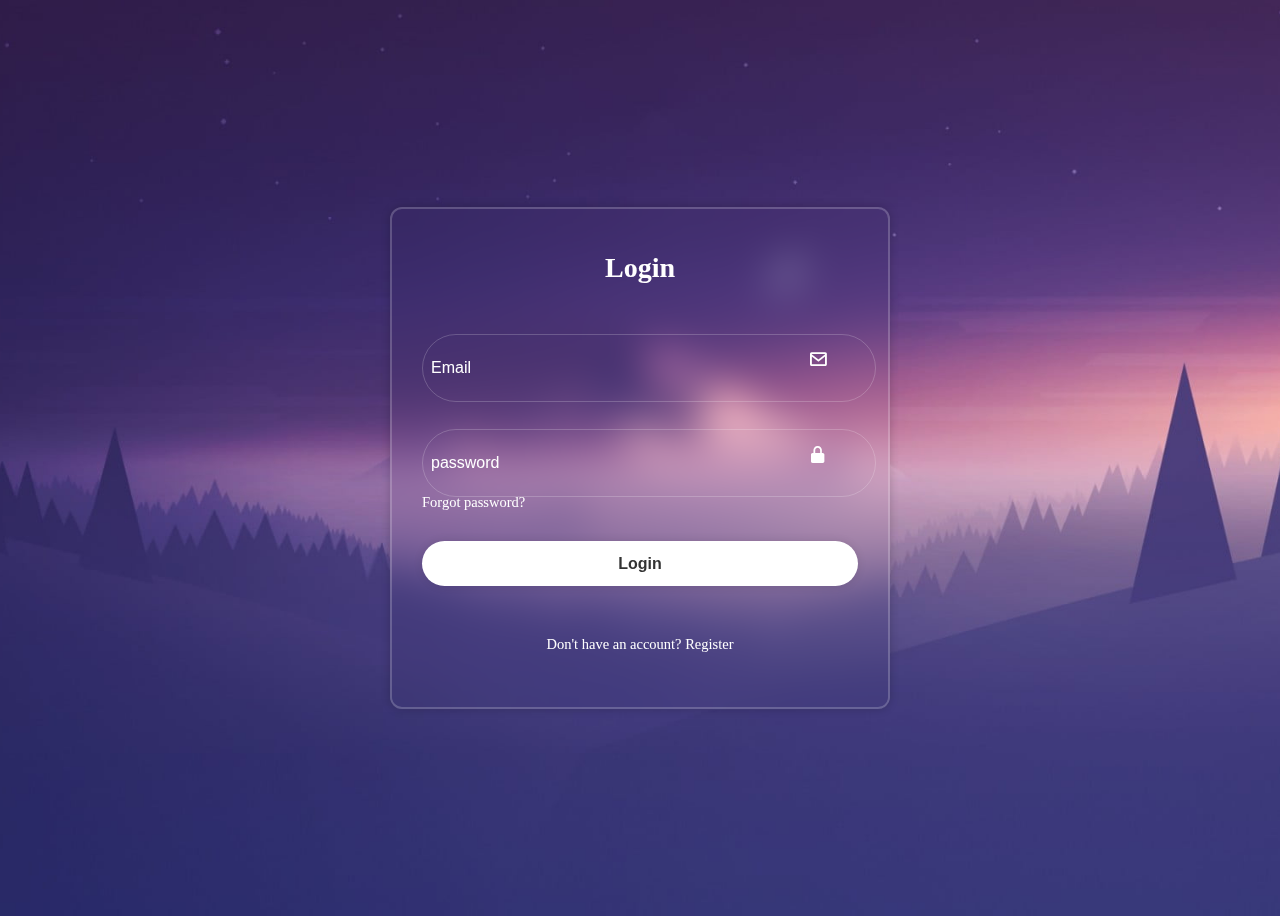
<file: index.html>
<!DOCTYPE html>
<html lang="en">

<head>
  <meta charset="UTF-8">
  <meta http-equiv="X-UA-Compatible" content="IE=edge">
  <meta name="viewport" content="width=device-width, initial-scale=1.0">
  <title>Tasks-login</title>
  <link rel="stylesheet" href="./css/style.css">
  <link href='https://unpkg.com/boxicons@2.1.4/css/boxicons.min.css' rel='stylesheet'>

  <script src="./js/tasgil.js" defer></script>
  <script type="module" src="./js/login.js"></script>


</head>

<body>
  <div class="wrapper">

    <form id="login-form">
      <h1>Login</h1>
      <div class="input-box">
        <input type="email" id="email" placeholder="Email" required>
        <i class='bx bx-envelope'></i>
      </div>
      <div class="input-box">
        <input type="password" id="password" placeholder="password" required>
        <i class='bx bxs-lock-alt'></i>
      </div>
      <div class="remember-forgot">

        <a href="forget.html">Forgot password?</a>
      </div>
      <button type="submit" class="btn">Login</button>
      <div class="register-link">
        <p>Don't have an account? <a href="signup.html">Register</a></p>
      </div>
    </form>
  </div>



</body>
</file>
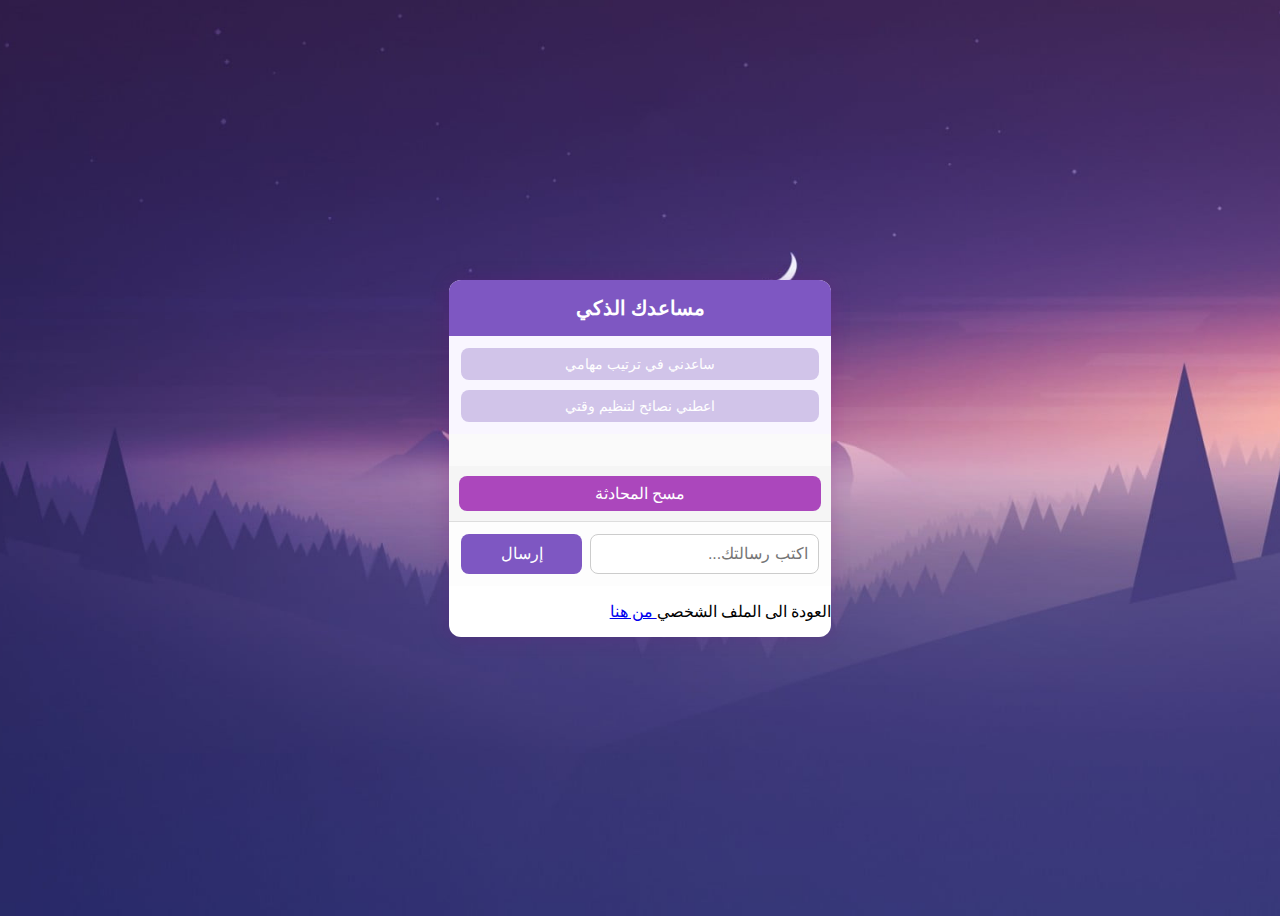
<file: chat.html>
<!DOCTYPE html>
<html lang="ar" dir="rtl">
<head>
  <meta charset="UTF-8" />
  <title>Tasks-chatbot</title>
  <link rel="stylesheet" href="./css/style.css">

</head>
<body>
  <div class="chat-container">
    <div class="chat-header">مساعدك الذكي</div>
    <div class="suggestions" id="suggestions"></div>
    <div class="chat-box" id="chat-box"></div>
    <div class="clear-chat-container">
      <button id="clear-chat-btn">مسح المحادثة</button>
    </div>
    <div class="input-area">
      <input type="text" id="message-input" placeholder="اكتب رسالتك..." />
      <button id="send-btn">إرسال</button>
    </div>
    <div >
        <p>العودة الى الملف الشخصي<a href="min.html">  من هنا</a></p>
      </div>
  </div>
   <script type="module" src="./js/chat.js"></script>
</body>
</html>
</file>
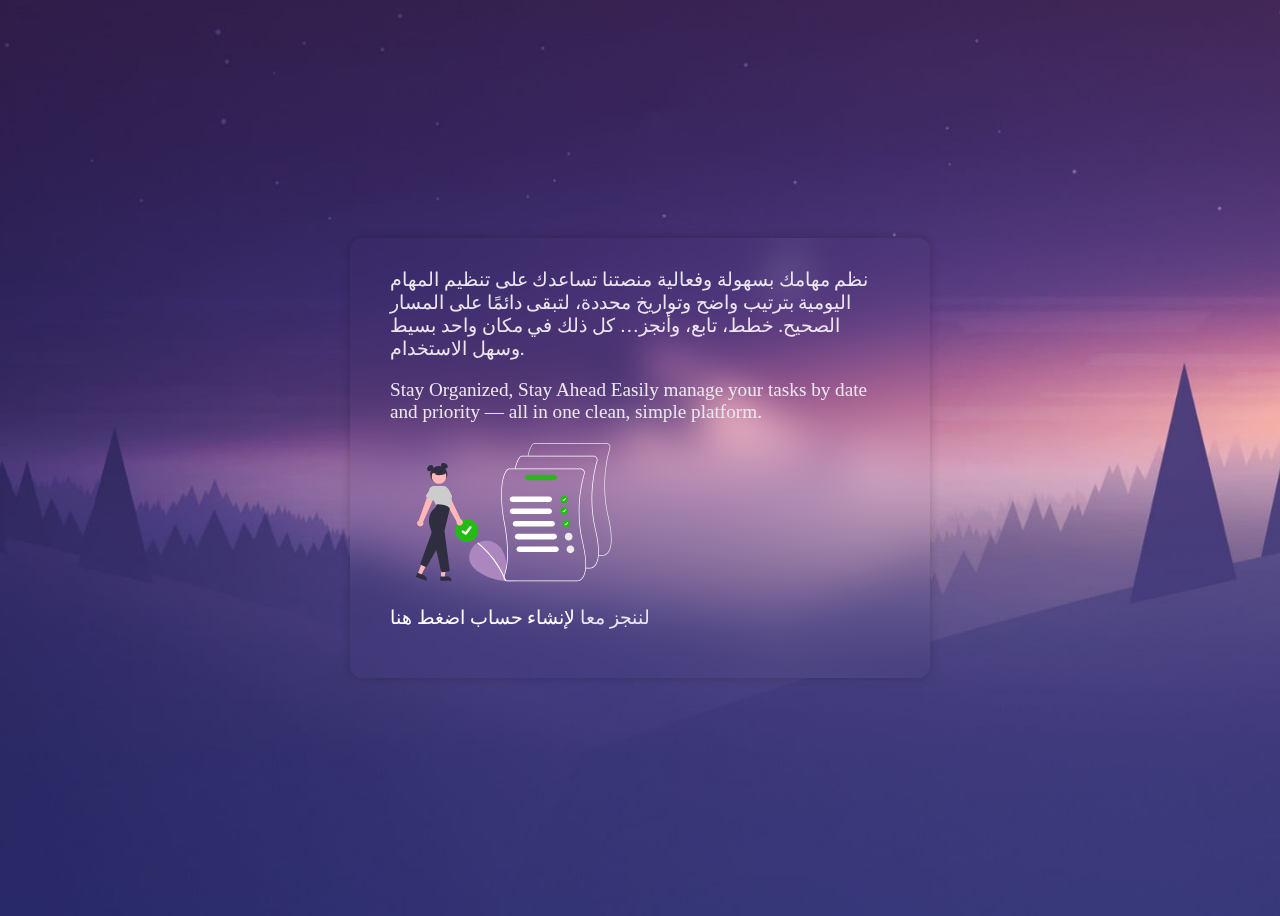
<file: description.html>
<!DOCTYPE html>
<html lang="ar">

<head>
  <meta charset="UTF-8">
  <title>Tasks</title>
  <link rel="stylesheet" href="./css/style.css">

</head>
<body>

<div  class="description-container">
نظم مهامك بسهولة وفعالية
منصتنا تساعدك على تنظيم المهام اليومية بترتيب واضح وتواريخ محددة، لتبقى دائمًا على المسار الصحيح. خطط، تابع، وأنجز… كل ذلك في مكان واحد بسيط وسهل الاستخدام.

</p>
<p>
    Stay Organized, Stay Ahead
Easily manage your tasks by date and priority — all in one clean, simple platform.

</p>
<img src="./assets/empty.svg">
 <div class="register-link">
        <p>لننجز معا 
           <a href="signup.html"> لإنشاء حساب اضغط هنا</a></p>
      </div>
</div>
</body>
</html>
</file>
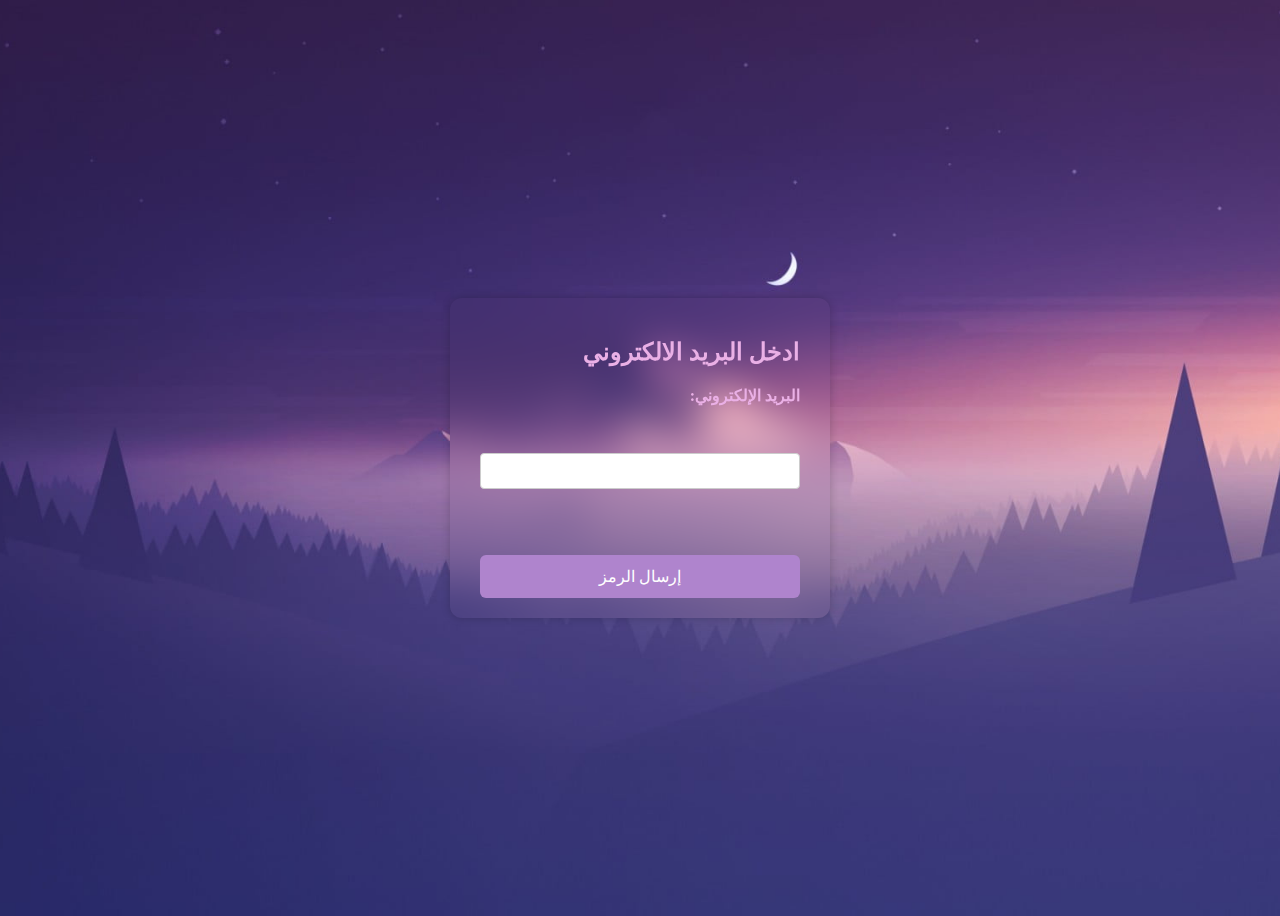
<file: forget.html>
<!DOCTYPE html>
<html lang="ar" dir="rtl">

<head>
  <meta charset="UTF-8">
  <title>Tasks-Password</title>
  <link rel="stylesheet" href="./css/style.css">

</head>

<body>
  <div class="container">
    <h2>ادخل البريد الالكتروني</h2>


    <form id="resetForm">
      <label>البريد الإلكتروني:</label><br>
      <input type="email" id="email" required><br><br>
      <button type="submit">إرسال الرمز</button>
  </div>
  </form>

  <script type="module" src="./js/forgot-password.js"></script>

</body>

</html>
</file>
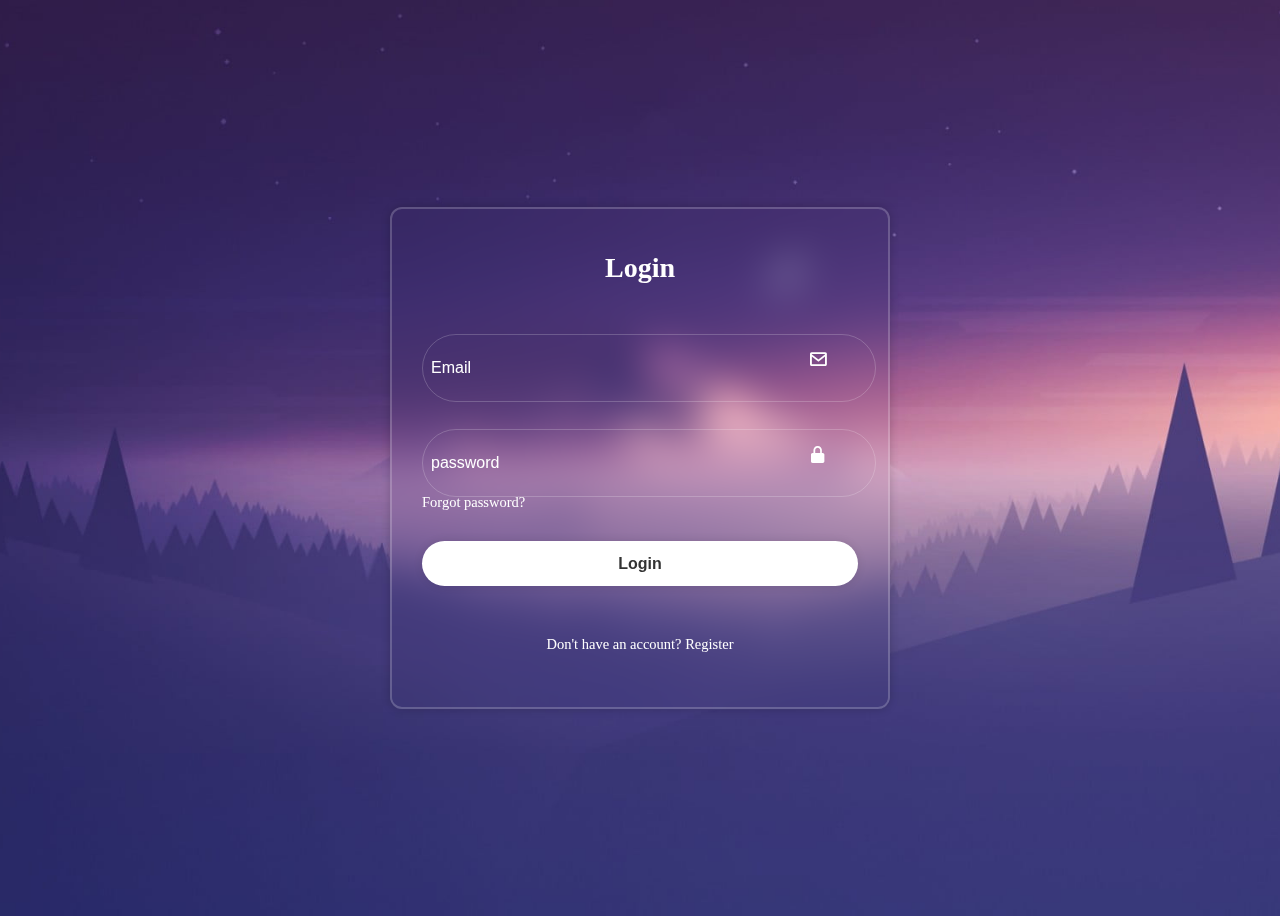
<file: min.html>
<!DOCTYPE html>
<html lang="ar">

<head>
  <meta charset="UTF-8">
  <title>Tasks-profile</title>
  <link rel="stylesheet" href="./css/style.css">
  <script src="./js/tasgil.js" defer></script>
  <script type="module" src="./js/min.js"></script>
</head>

<body>


  <div id="sidebar">
    <div class="sidebar-header">
      
    </div>
    <ul class="sidebar-menu">
      <ul>
        <li><button onclick="showProfile()">الملف الشخصي</button></li>
        <li><button onclick="showSettings()">الإعدادات</button></li>
        <li><button onclick="window.location.href='test.html'">المهام</button></li>
        <li><button onclick="goToChatPage()">البوت الذكي</button></li>
        <li><button onclick="logout()">تسجيل الخروج</button></li>
      </ul>
    </ul>
  </div>


  <div class="content">


    <div id="profile-container" class="container">
      <div class="user-profile">
        <img id="profile-image" src=""  class="user-image" style="display: none;">
        <h2 class="user-name" id="user-name"></h2>
        <p id="today-date"></p>
        <p>عدد مهام اليوم: <span id="task-count">0</span></p>
      </div>
      <div class="my-existing-container">
        <img src="./assets/empty.svg">
      </div>
    </div>

    <div id="settings-container" class="container" style="display: none;">
      <h3>الإعدادات</h3>

      <div class="image-settings">
        <label>صورة الملف الشخصي:</label><br>
        <input type="file" id="profile-image-input" accept="image/*">
        <button type="button" id="add-image" class="delete-image-btn" onclick="addImage()">أضف الصورة</button>
        <button type="button" id="delete-image" class="delete-image-btn" style="display: none;">حذف الصورة</button>
      </div>

      <div style="margin-top: 20px;">
        <button id="change-password-button" onclick="changePassword()">تغيير كلمة المرور</button>
      </div>
</body>

</html>
</file>
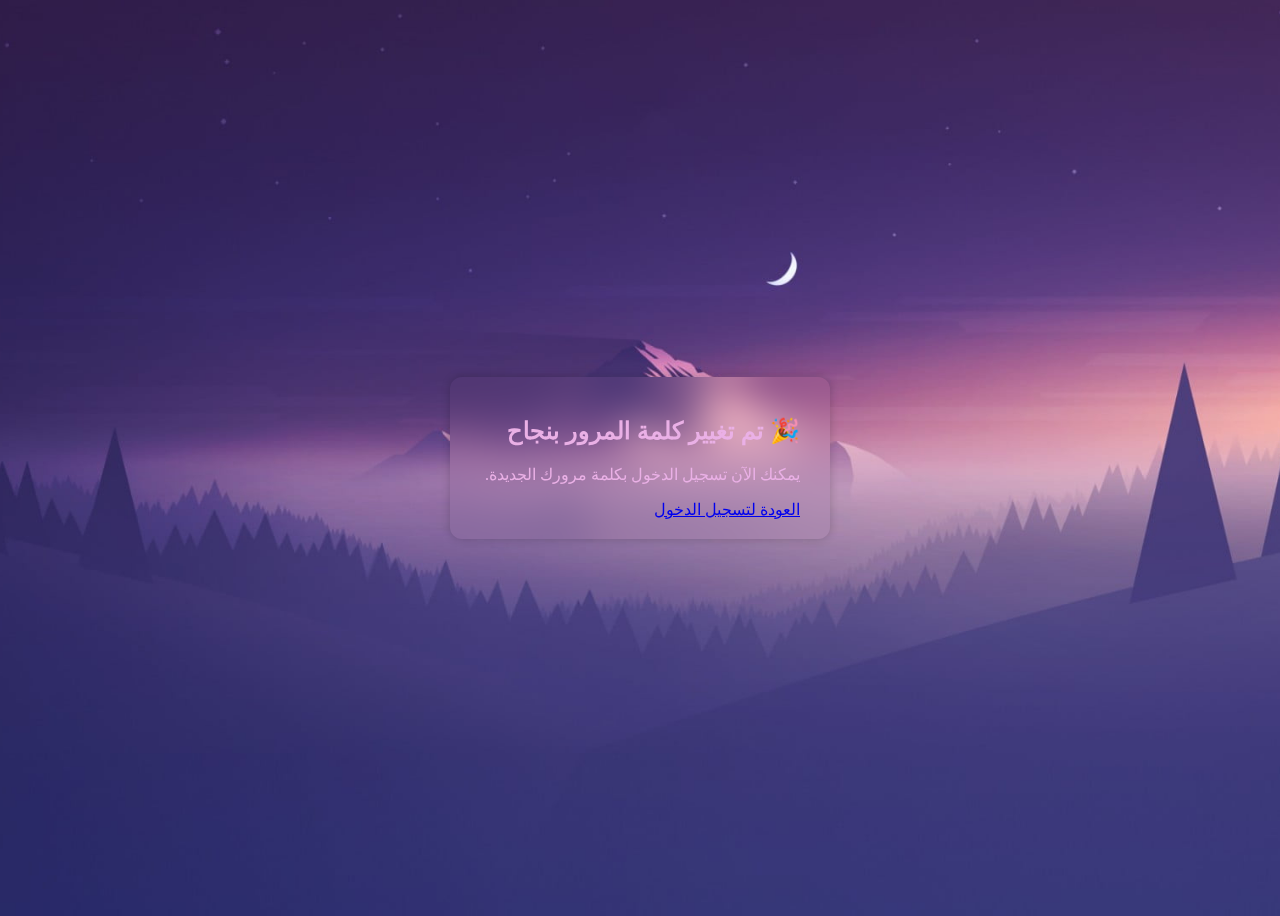
<file: reset_sucs.html>
<!DOCTYPE html>
<html lang="ar" dir="rtl">

<head>
  <meta charset="UTF-8">
  <title>تم تغيير كلمة المرور - Tasks</title>
  <link rel="stylesheet" href="./css/style.css">
</head>

<body>
  <div class="container">
    <h2>🎉 تم تغيير كلمة المرور بنجاح</h2>
    <p>يمكنك الآن تسجيل الدخول بكلمة مرورك الجديدة.</p>
    <a href="index.html">العودة لتسجيل الدخول</a>
  </div>
</body>

</html>
</file>
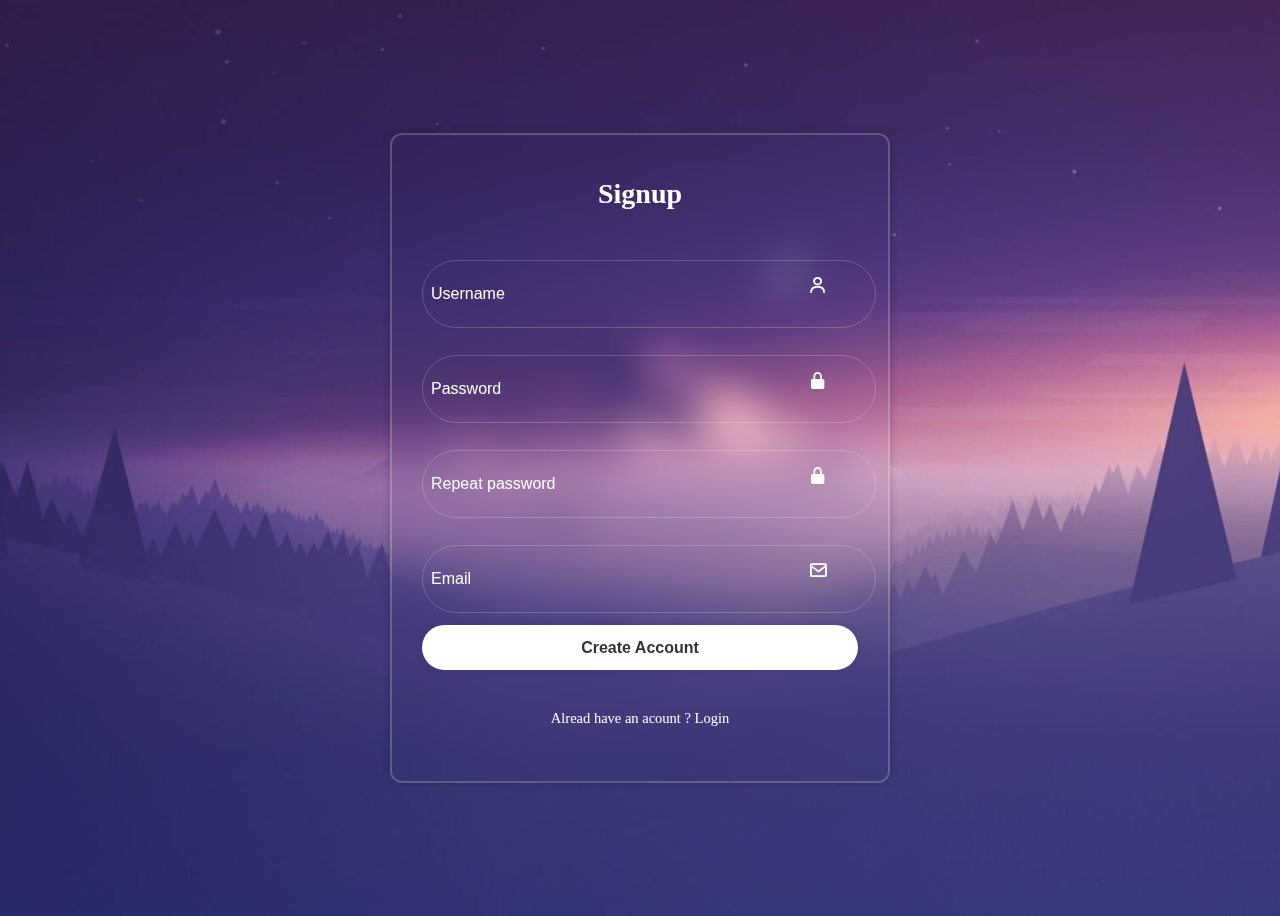
<file: signup.html>
<!DOCTYPE html>
<html lang="en">

<head>
  <meta charset="UTF-8">
  <meta http-equiv="X-UA-Compatible" content="IE=edge">
  <meta name="viewport" content="width=device-width, initial-scale=1.0">
  <title>Tasks-Signup</title>
  <link rel="stylesheet" href="./css/style.css">
  <link href='https://unpkg.com/boxicons@2.1.4/css/boxicons.min.css' rel='stylesheet'>


  <script src="./js/tasgil.js" defer></script>
  <script type="module" src="./js/signup.js"></script>


</head>

<body>
  <div class="wrapper">
    <form id="signup-form">
      <h1>Signup</h1>

      <div class="input-box">
        <input type="text" id="username" placeholder="Username" required>
        <i class='bx bx-user'></i>
      </div>

      <div class="input-box">
        <input type="password" id="password" placeholder="Password" required>
        <i class='bx bxs-lock-alt'></i>
      </div>

      <div class="input-box">
        <input type="password" id="repeat-password" placeholder="Repeat password" required>
        <i class='bx bxs-lock-alt'></i>
      </div>

      <div class="input-box">
        <input type="email" id="email" placeholder="Email" required>
        <i class='bx bx-envelope'></i>
      </div>

      <button type="submit" class="btn">Create Account</button>

      <div class="register-link" style="text-align: center; margin-top: 10px;">
        <p>Alread have an acount ?<a href="index.html"> Login</a></p>
      </div>
    </form>
  </div>
</body>

</html>
</file>
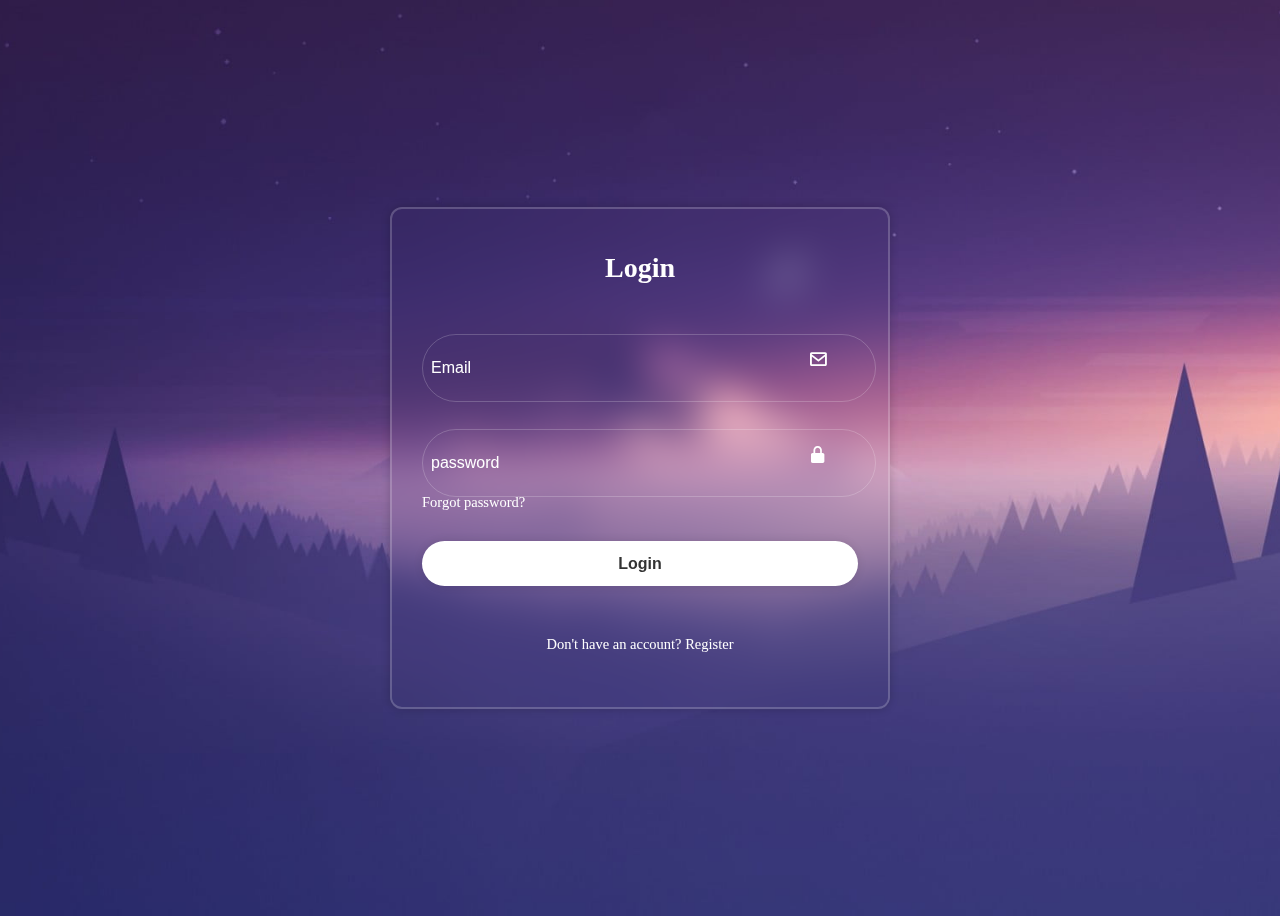
<file: test.html>
<!DOCTYPE html>
<html lang="ar" dir="rtl">

<head>
  <meta charset="UTF-8">
  <meta name="viewport" content="width=device-width, initial-scale=1.0">
  <title>قائمة المهام-Tasks</title>
  <link rel="stylesheet" href="https://maxcdn.bootstrapcdn.com/font-awesome/4.5.0/css/font-awesome.min.css">
  <link rel="stylesheet" href="./css/style.css">
  <script src="./js/tasgil.js" defer></script>
  <script type="module" src="./js/task-editor.js"></script>
</head>

<body id="tasks-page">

  <div id="sidebar">
    <div class="sidebar-header">
      
    </div>
    <ul class="sidebar-menu">
      <li><button onclick="window.location.href='min.html'">الملف الشخصي</button></li>
      
      <li><button onclick="goToChatPage()">البوت الذكي</button></li>
    </ul>
  </div>

  <div class="container">
    <div class="add-task">
      <input type="text" id="task-input" placeholder="أضف مهمة جديدة...">
      <input type="date" id="task-date">
      <select id="task-priority">
        <option value="">الأولوية</option>
        <option value="عالية">عالية</option>
        <option value="متوسطة">متوسطة</option>
        <option value="منخفضة">منخفضة</option>
      </select>
      <textarea id="task-description" placeholder="أضف وصفًا للمهمة"></textarea>
      <button class="addbutton">
        <i class="fa fa-plus-circle"></i>
      </button>
      <button class="updateButton" style="display: none;">
        update
      </button>
    </div>
  </div>

  <div class="tasks-container">
    <h2>مهامك</h2>
    <ul id="tasks-list">


    </ul>
  </div>

  <script>
    console.log("تم تحميل الجافا سكريبت!");
    function showSettings() {
      alert('سيتم فتح إعدادات المستخدم');
    }
  </script>

</body>

</html>
</file>
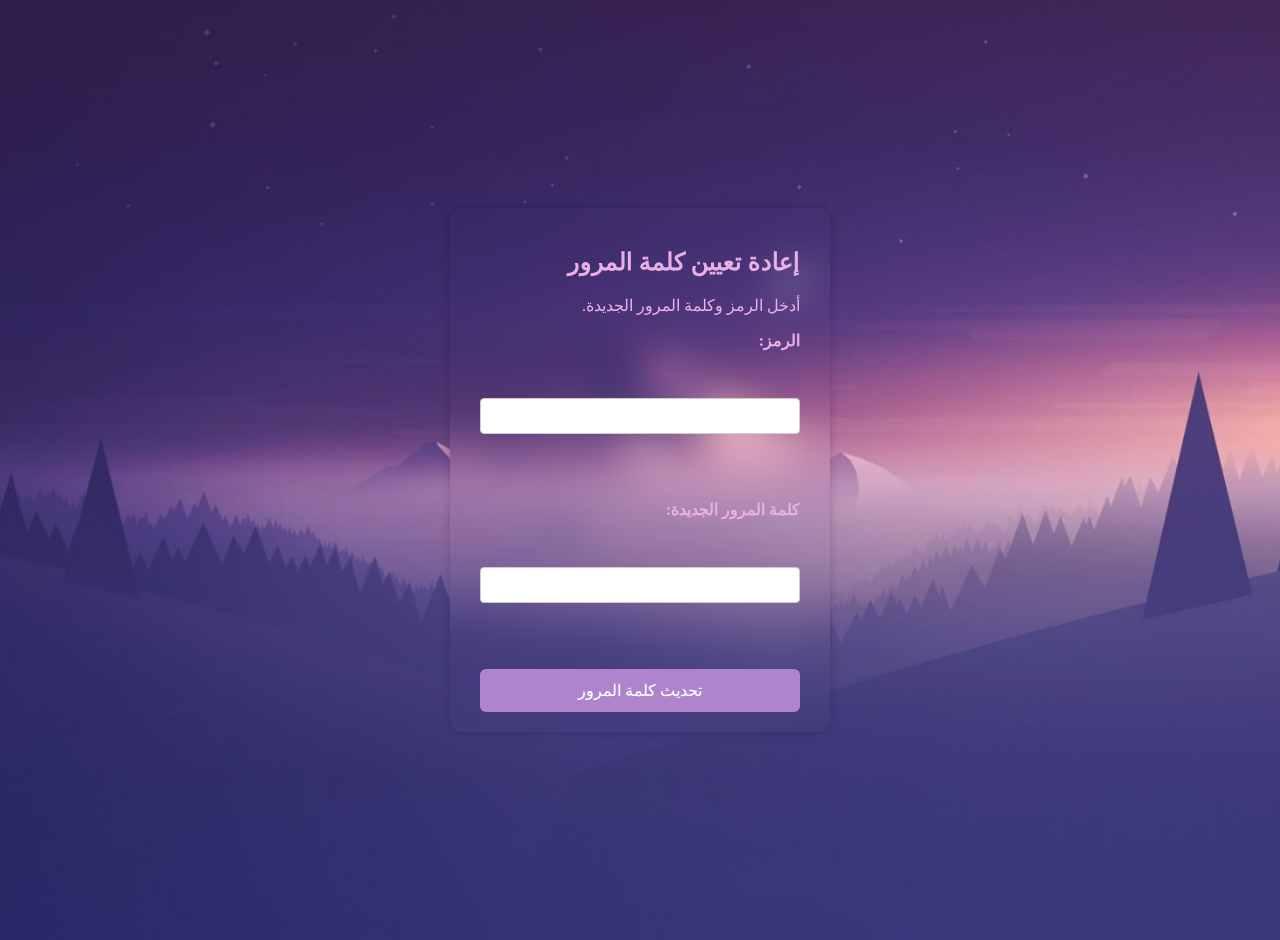
<file: verify.html>
<!DOCTYPE html>
<html lang="ar" dir="rtl">

<head>
  <meta charset="UTF-8">
  <title>تأكيد الرمز-Tasks</title>
  <link rel="stylesheet" href="./css/style.css">
</head>

<body>
  <div class="container">
    <h2>إعادة تعيين كلمة المرور</h2>
    <p>أدخل الرمز وكلمة المرور الجديدة.</p>

    <form id="confirmForm">
      <label>الرمز:</label><br>
      <input type="text" id="code" required><br><br>

      <label>كلمة المرور الجديدة:</label><br>
      <input type="password" id="newPassword" required><br><br>

      <button type="submit">تحديث كلمة المرور</button>
  </div>
  </form>

  <script type="module" src="./js/verify.js"></script>

</body>

</html>
</file>
<file: css/style.css>
body {
   display: flex;
   justify-content: center;
   align-items: center;
   min-height: 100vh;
   background: url(../assets/background.jpg) no-repeat;
   background-size: cover;
   background-position: center;

 }

 .wrapper {
  width: 90%;
  max-width: 500px;
  background: transparent;
  border: 2px solid rgba(255, 255, 255, 0.2);
  backdrop-filter: blur(20px);
  box-shadow: 0 0 10px rgba(0, 0, 0, 0.2);
  color: #fff;
  border-radius: 12px;
  padding: 25px 30px;
  margin: auto;
  min-height: 40vh;
  box-sizing: border-box;
}

.wrapper h1 {
  font-size: 28px;
  text-align: center;
  margin-bottom: 20px;
}

.wrapper .input-box {
  position: relative;
  width: 100%;
  height: 50px;
  margin: 15px 0; 
}
 .input-box input {
   position: relative;
   width: 100%;
   height: 100%;
   background: transparent;
   border: none;
   outline: none;
   border: 1px solid rgba(255, 255, 255, .2);
   border-radius: 40px;
   font-size: 16px;
   color: #fff;

 }

 .input-box input::placeholder {
   color: #fff;
 }

 .input-box i {
   position: absolute;
   right: 20px;
   top: 30%;
   transform: translate(-50%);
   font-size: 20px;
 }

 .wrapper .remember-forgot {
   display: flex;
   justify-content: space-between;
   font-size: 14.5px;
   margin: -15px 0 15px;
 }

 .remember-forget label input {
   accent-color: #fff;
   margin-right: 3px;

 }

 .remember-forgot a {
   color: #fff;
   text-decoration: none;
 }

 .remember-forgot a:hover {
   text-decoration: underline;
 }

 .wrapper .btn {
   width: 100%;
   height: 45px;
   background: #fff;
   border: none;
   outline: none;
   border-radius: 40px;
   box-shadow: 0 0 10px rgba(0, 0, 0, .1);
   cursor: pointer;
   font-size: 16px;
   color: #333;
   font-weight: 600;
 }

 .wrapper .register-link {
   font-size: 14.5px;
   text-align: center;
   margin: 20px 0 15px;

 }

 .register-link p a {
   color: #fff;
   text-decoration: none;
 }

 .register-link p a:hover {
   text-decoration: underline;

 }


 .tasks-container {
   background: transparent;
   width: 420px;
   border-radius: 12px;
   padding: 30px 40px;
   backdrop-filter: blur(20px);
   box-shadow: 0 0 10px rgba(0, 0, 0, .2);
   max-width: 600px;
   margin: 70px;
   color: #ffffff;
 }


 #sidebar {
   width: 120px;
   height: 70vh;
   background: transparent;
   border-left: 2px solid rgba(255, 255, 255, 0.2);
   backdrop-filter: blur(20px);
   box-shadow: 0 0 10px rgba(0, 0, 0, .2);
   border-radius: 0 12px 12px 0;
   padding: 20px;
   position: fixed;
   right: 0;
   top: 0;
   height: 100vh;
   color: #c471bb;
 }

 .sidebar-header {
   text-align: center;
   margin-bottom: 20px;
 }

 .sidebar-menu {
   list-style: none;
   padding: 0;
 }

 .sidebar-menu li {
   margin: 15px 0;
 }

 .sidebar-menu a {
   color: #000;
   text-decoration: none;
   display: block;
   padding: 10px;
   border-radius: 6px;
 }

 .sidebar-menu a:hover {
   background-color: #170f18;
   color: #fff;
 }




 #main-content {
   margin-right: 250px;
   padding: 30px;
 }

 .container {
   background: transparent;
   width: 320px;
   border-radius: 12px;
   padding: 20px 30px;
   backdrop-filter: blur(20px);
   box-shadow: 0 0 10px rgba(0, 0, 0, .2);
   max-width: 400px;
   margin: 200px;
   color: #eab0e6;

 }


 .description-container{
  
background: transparent;
   width: 90%;
   border-radius: 12px;
   padding: 30px 40px;
   backdrop-filter: blur(20px);
   box-shadow: 0 0 10px rgba(0, 0, 0, .2);
   max-width: 500px;
    margin: 10vh auto;
   min-height: 40vh;
   color: #ebe6ef;
   font-size: 1.2rem;
   

 }

 .profile-container {
   display: flex;
   flex-direction: column;
   align-items: center;
   text-align: center;

 }

 .user-image {
   width: 120px;
   height: 120px;
   border-radius: 50%;
   border: 3px solid #ffffff;
   object-fit: cover;
   margin-bottom: 10px;
   cursor: pointer;
 }

 .user-name {
   font-size: 24px;
   color: #ffffff;
   margin-bottom: 20px;
 }

 .user-settings {
   width: 100%;
 }

 .user-settings h3 {
   margin-bottom: 15px;
   font-size: 20px;
 }

 .user-settings input {
   width: 100%;
   margin-bottom: 12px;
   padding: 10px;
   border: 1px solid #ccc;
   border-radius: 6px;
   font-size: 16px;
 }

 button {
   background-color: #af84cd;
   color: #fff;
   padding: 12px 20px;
   border: none;
   border-radius: 6px;
   cursor: pointer;
   width: 100%;
   font-size: 16px;
 }

 button:hover {
   background-color: #dab9f7;
 }


 h2 {
   margin-bottom: 20px;
   font-size: 1.5em;
 }

 form {
   display: flex;
   flex-direction: column;
   gap: 15px;
 }

 label {
   font-weight: bold;
 }

 input {
   padding: 8px;
   font-size: 1em;
   border: 1px solid #ccc;
   border-radius: 4px;
 }

 
.chat-container {
  max-width: 600px;
  margin: 40px auto;
  background-color: #ffffff;
  border-radius: 12px;
  box-shadow: 0 0 20px rgba(128, 0, 128, 0.2);
  display: flex;
  flex-direction: column;
  overflow: hidden;
}

.chat-header {
  background-color: #7e57c2;
  color: white;
  padding: 16px;
  text-align: center;
  font-size: 20px;
  font-weight: bold;
}

.suggestions {
  display: flex;
  flex-wrap: wrap;
  gap: 10px;
  padding: 12px;
  background-color: #f9f6ff;
}

.suggestions button {
  background-color: #d1c4e9;
  border: none;
  border-radius: 8px;
  padding: 8px 12px;
  cursor: pointer;
  font-size: 14px;
}

.chat-box {
  flex: 1;
  padding: 16px;
  height: 400px;
  overflow-y: auto;
  background-color: #fafafa;
}

.message {
  padding: 10px;
  margin: 8px 0;
  max-width: 80%;
  border-radius: 10px;
  clear: both;
}

.message.user {
  background-color: #e1bee7;
  align-self: flex-end;
  margin-right: auto;
}

.message.bot {
  background-color: #ede7f6;
  align-self: flex-start;
  margin-left: auto;
}

.input-area {
  display: flex;
  border-top: 1px solid #ddd;
  padding: 12px;
  background-color: #fdfdfd;
}

.input-area input {
  flex: 1;
  padding: 10px;
  border-radius: 8px;
  border: 1px solid #ccc;
  font-size: 16px;
  margin-left: 8px;
}

.input-area button {
  background-color: #7e57c2;
  color: white;
  border: none;
  border-radius: 8px;
  padding: 10px 16px;
  font-size: 16px;
  cursor: pointer;
}

.clear-chat-container {
  text-align: center;
  padding: 10px;
  background-color: #f5f5f5;
}

.clear-chat-container button {
  background-color: #ab47bc;
  color: white;
  border: none;
  padding: 8px 16px;
  border-radius: 8px;
  cursor: pointer;
}
</file>
